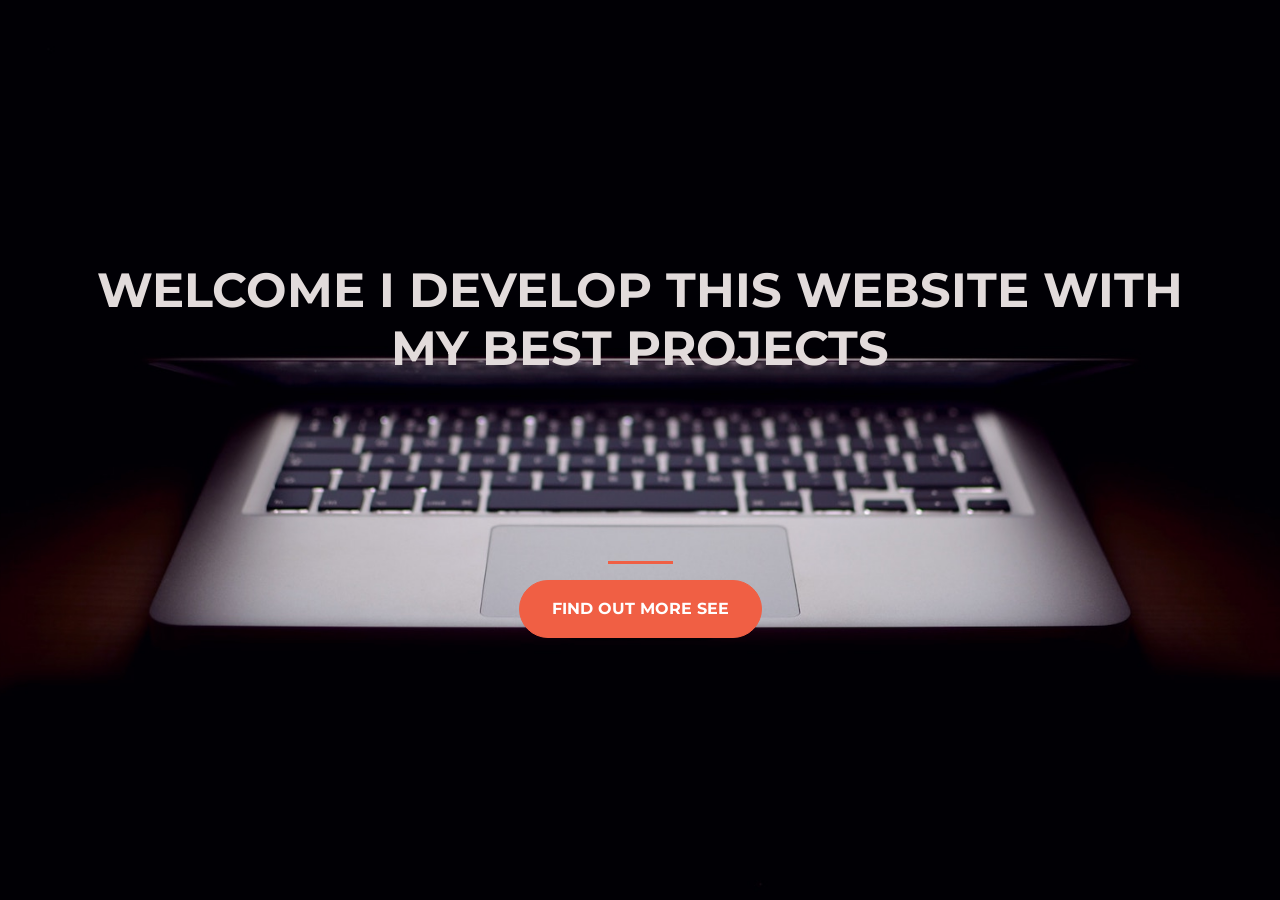
<file: startup2/index.html>
<!DOCTYPE html>
<html>
  <head>
    <title>StartupPage</title>
    <!-- Required meta tags -->
    <meta charset="utf-8">
    <meta name="viewport" content="width=device-width, initial-scale=1, shrink-to-fit=no">

    <!-- Google Fonts -->
    <link href="https://fonts.googleapis.com/css?family=Montserrat" rel="stylesheet">

    <!-- Bootstrap CSS from a CDN. This way you don't have to include the bootstrap file yourself -->
    <link rel="stylesheet" href="https://stackpath.bootstrapcdn.com/bootstrap/4.3.1/css/bootstrap.min.css" integrity="sha384-ggOyR0iXCbMQv3Xipma34MD+dH/1fQ784/j6cY/iJTQUOhcWr7x9JvoRxT2MZw1T" crossorigin="anonymous">
    <!-- Your own stylesheet -->
    <link rel="stylesheet" type="text/css" href="style.css">
  </head>
  <body>
    <div class="container d-flex align-items-center h-100">
      <div class="row">
        <header class="text-center col-12">
          <h1 class="text-uppercase"><strong>Welcome I develop this website with my best projects</strong></h1>
        </header>
        <div class="buffer col-12"></div>
        <section class="text-center col-12">
          <hr>
         
            
         <button class="btn btn-primary btn-xl "onclick="location.href='project-start/index.html'">Find out more see</button> 
        </section>
      </div>
    </div>
  </body>
</html>
</file>
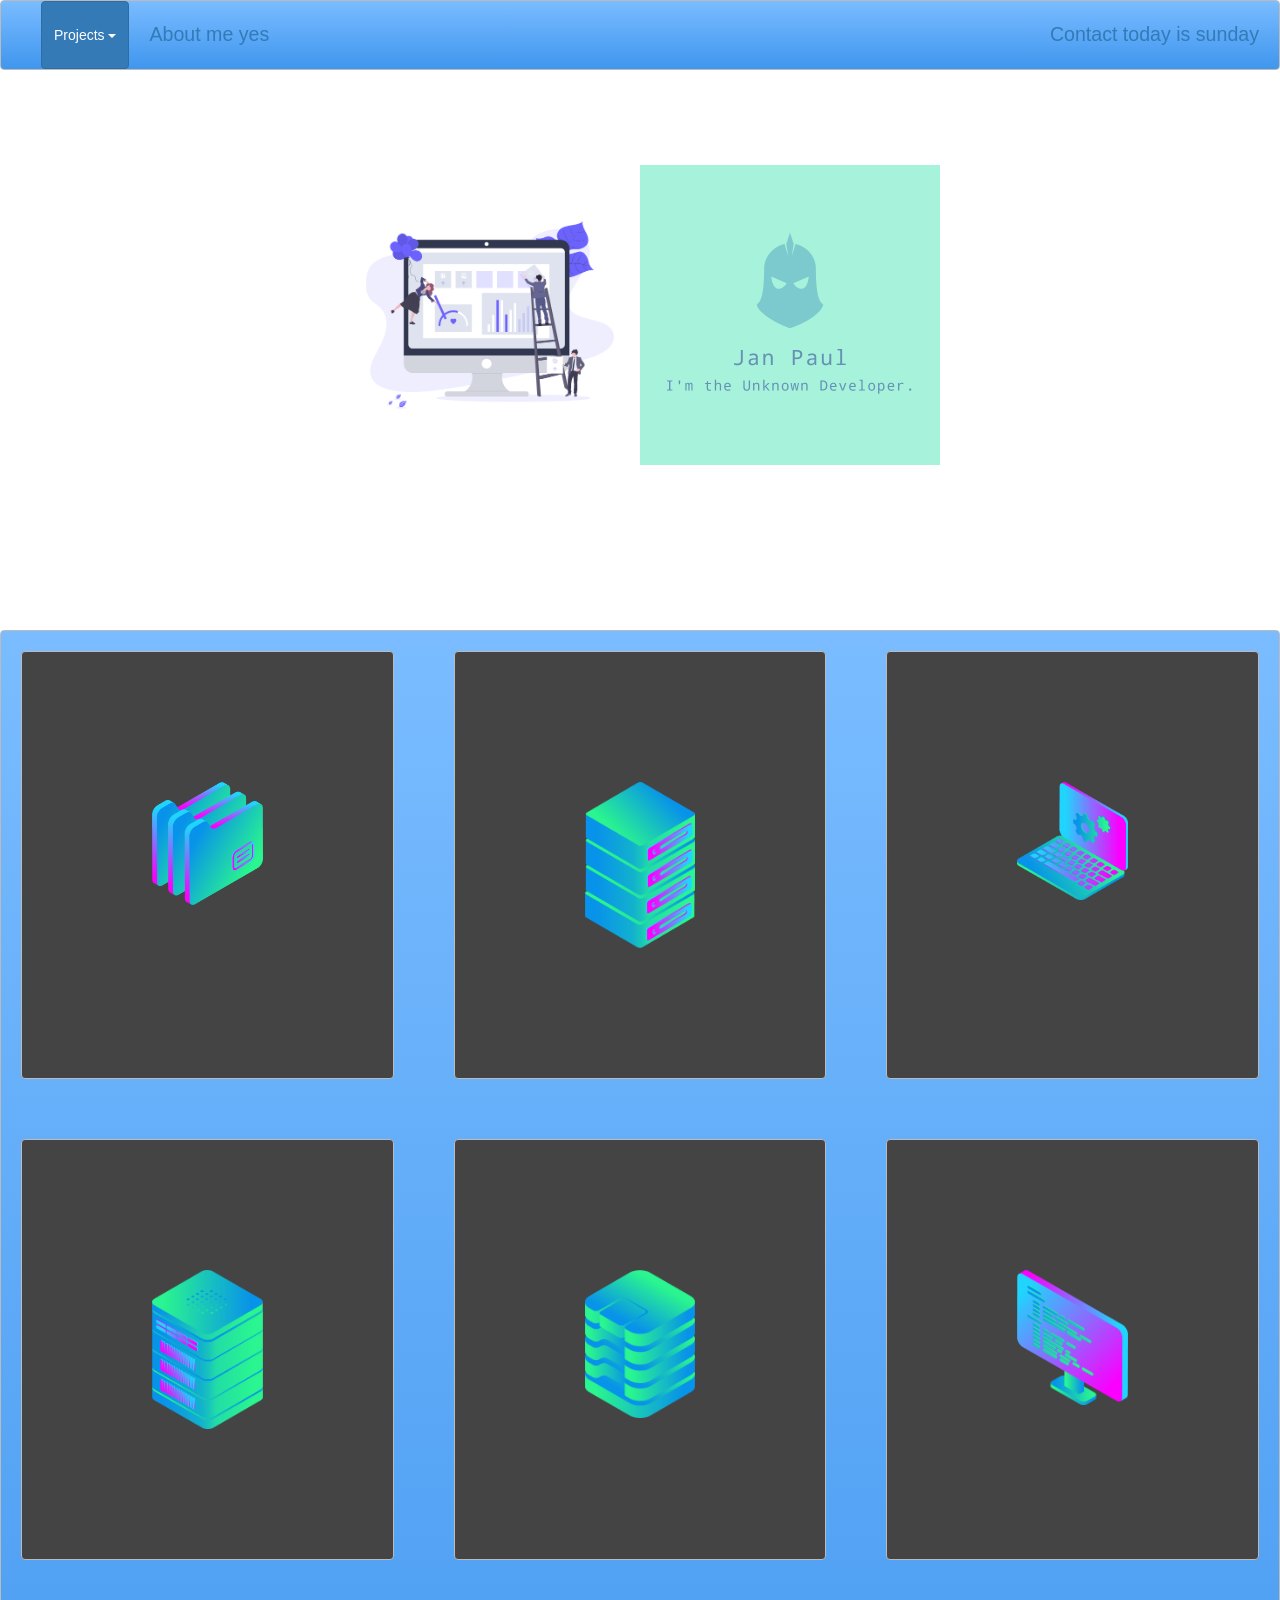
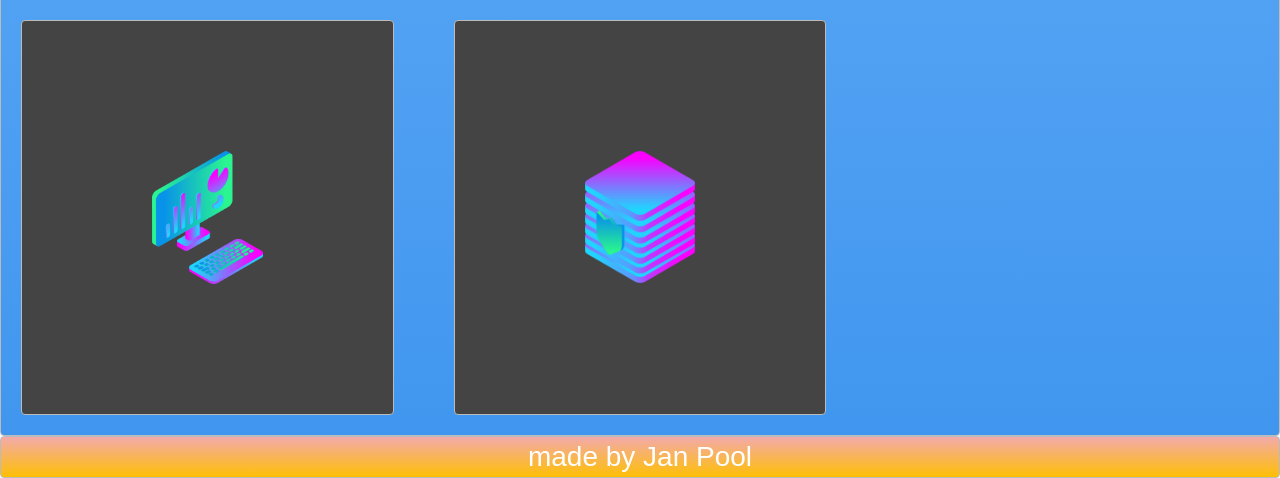
<file: startup2/project-start/index.html>
<!DOCTYPE html>
<html>
<head>
  <title>My Portfolio </title>
  <link rel="stylesheet" type="text/css" href="./style.css">
  <meta name="viewport" content="width=device-width, initial-scale=1">
  <link rel="stylesheet" href="https://maxcdn.bootstrapcdn.com/bootstrap/3.4.1/css/bootstrap.min.css">
  <script src="https://ajax.googleapis.com/ajax/libs/jquery/3.5.1/jquery.min.js"></script>
  <script src="https://maxcdn.bootstrapcdn.com/bootstrap/3.4.1/js/bootstrap.min.js"></script>
</head>
<body>
  <nav class="zone blue sticky">
      <ul class="main-nav">
        <button class="btn btn-primary dropdown-toggle" type="button" data-toggle="dropdown">Projects
          <span class="caret"></span></button>
          <ul class="dropdown-menu">
            <li><a href="https://pacific-wave-84827.herokuapp.com/">Smart Brain (node js - react)</a></li>
            <li><a href="https://fierce-thicket-05218.herokuapp.com/">si se puede</a></li>
               <li><a href="https://webpruebapaul.herokuapp.com/">JavaScript</a></li>
          </ul>

          <li><a href="">About me yes</a></li>
          <li class="push"><a href="">Contact today is sunday</a></li>
  </ul>
  </nav>
  <div class="container"><img class="cover" src="./img/undraw.png" ><img class="cover" src="./img/logo.png" ></div>

  <div class="zone blue grid-wrapper">
    <div class="box zone" ><img src="./img/files_2.png" ></div>
    <div class="box zone" ><img src="./img/server_2_2.png"></div>
    <div class="box zone"><img src="./img/monitor_settings_2.png"></div>
    <div class="box zone"><img src="./img/server_3.png"></div>
    <div class="box zone"><img src="./img/data_storage_2_2.png"></div>
    <div class="box zone"><img src="./img/monitor_coding_2.png"></div>
    <div class="box zone"><img src="./img/desktop_analytics_2.png"></div>
    <div class="box zone"><img src="./img/server_safe_2.png"></div>
  </div>
  <footer class="zone yellow">made by Jan Pool</footer>
</div>
</body>
</html>
</file>
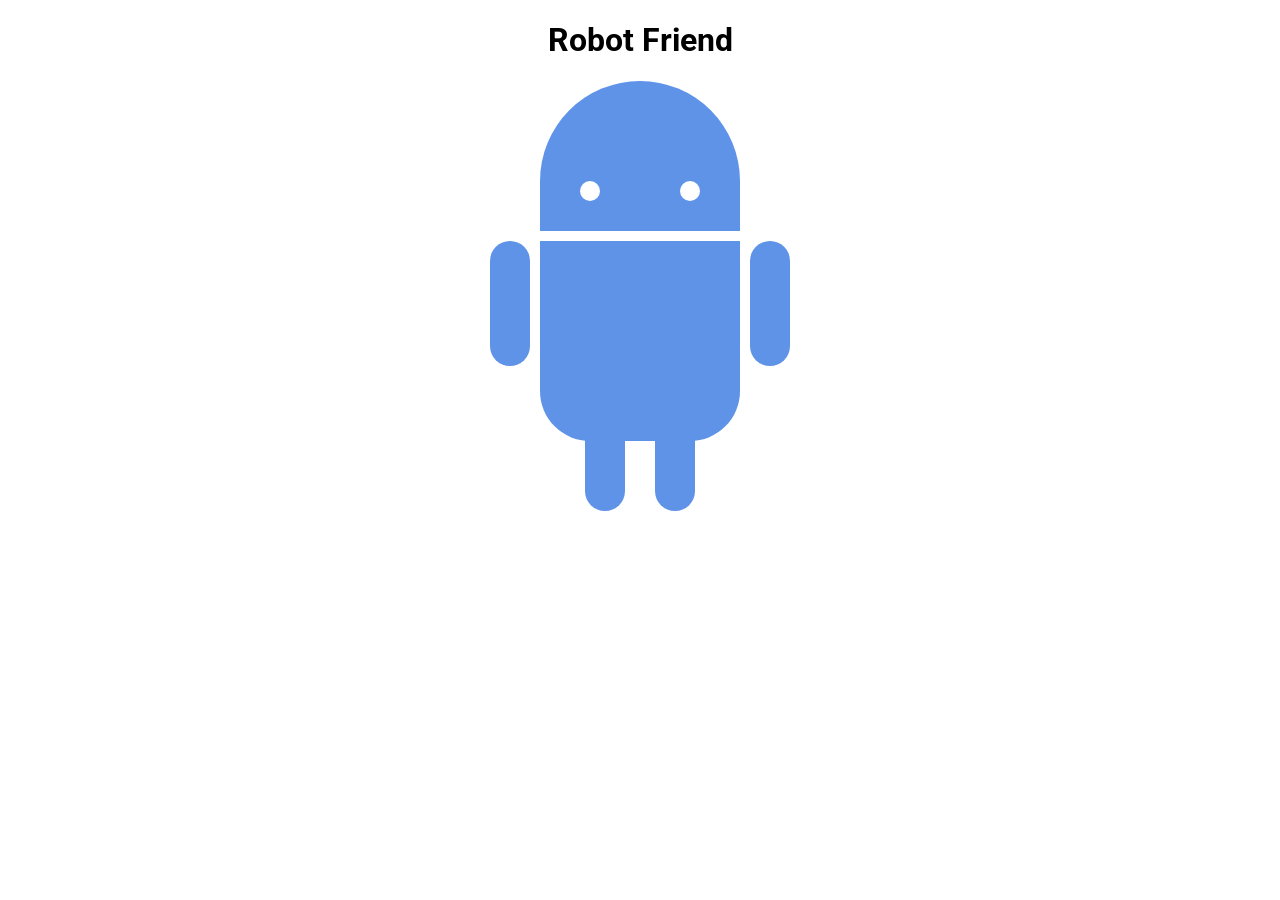
<file: startup2/project-start/Robot/index.html>
<!DOCTYPE html>
<html>
<head>
	<title>RoboPage</title>
	<link rel="stylesheet" type="text/css" href="style.css">
	<link href="https://fonts.googleapis.com/css?family=Roboto" rel="stylesheet">
</head>
<body>
	<h1>Robot Friend</h1>
	<div class="robots">
		<div class="android"> 
			<div class="head"> 
				<div class="eyes"> 
					<div class="left_eye"></div> 
					<div class="right_eye"></div>
				</div> 
			</div> 
			<div class="upper_body"> 
				<div class="left_arm"></div> 
				<div class="torso"></div> 
				<div class="right_arm"></div> 
			</div> 
			<div class="lower_body"> 
				<div class="left_leg"></div> 
				<div class="right_leg"></div> 
			</div> 
		</div>
	</div>
</body>
</html>
</file>
<file: startup2/style.css>
body,
html {
  width: 100%;
  height: 100%;
  font-family: 'Montserrat', sans-serif;
  background: url(header.jpg) no-repeat center center fixed; 
  -webkit-background-size: cover;
  -moz-background-size: cover;
  -o-background-size: cover;
  background-size: cover;
}

h1 {
  font-size: 3rem;
  color: #e2dbdb;
}

hr {
  border-color: #F05F44;
  border-width: 3px;
  max-width: 65px;
}

.buffer {
  height: 10rem;
}

.btn {
  font-weight: 700;
  border-radius: 300px;
  text-transform: uppercase;
}

.btn-primary {
  background-color: #F05F44;
  border-color: #F05F44;
}

.btn-primary:hover {
  background-color: #ee4b08;
  border-color: #ee4b08;
  border-width: 4px;
}

.btn-xl {
  padding: 1rem 2rem;
}
</file>
<file: startup2/project-start/style.css>
body {
    margin: 0 auto;
    font-family: Arial;
}

.zone {
    /*padding:30px 50px;*/
    cursor:pointer;
    color:#FFF;
    font-size:2em;
    border-radius:4px;
    border:1px solid #bbb;
    transition: all 0.3s linear;
    
}

.zone:hover {
    -webkit-box-shadow:rgba(0,0,0,0.8) 0px 5px 15px, inset rgba(0,0,0,0.15) 0px -10px 20px;
    -moz-box-shadow:rgba(0,0,0,0.8) 0px 5px 15px, inset rgba(0,0,0,0.15) 0px -10px 20px;
    -o-box-shadow:rgba(0,0,0,0.8) 0px 5px 15px, inset rgba(0,0,0,0.15) 0px -10px 20px;
    box-shadow:rgba(0,0,0,0.8) 0px 5px 15px, inset rgba(0,0,0,0.15) 0px -10px 20px;
}

/***********************************************************************
 *  Nav Bar
 **********************************************************************/
.main-nav {
    display: flex;
    list-style: none;
    margin: 0;
    font-size: 0.7em;

}


@media only screen and (max-width: 800px) {
    .main-nav {
        font-size: 0.5em;
        padding: 0;

    }
}

.push {
    margin-left: auto;
}

li {
    padding: 20px;
}

a {
    color: #f5f5f6;
    text-decoration: none;
}

.sticky {
  position: fixed;
  top: 0;
  width: 100%;
}

/***********************************************************************
 *  Cover
 **********************************************************************/
.container {
    /*show heigh: auto*/
    height: 70vh; 
    display: flex;
    align-items: center;
    justify-content: center;
}

.cover {
    width: 30rem;
}

/***********************************************************************
 *  Grid Panel
 **********************************************************************/
.grid-wrapper {
    display: grid;
    grid-template-columns: repeat(auto-fill, minmax(350px, 1fr));
    grid-gap: 20px;
}

.box {
    background-color: #444;
    padding: 130px;
    margin: 20px;
}

.box > img {
    width: 100%;
}

.box:hover {
    -webkit-transform: rotate(-7deg);
    -moz-transform: rotate(-7deg);
    -o-transform: rotate(-7deg);
    transform: rotate(-7deg);
}

.box > img {
    width: 100%;
    height: auto;
}

/***********************************************************************
 *  Footer
 **********************************************************************/
footer {
    text-align: center;
    background-color: #444;
}

/*https://paulund.co.uk/how-to-create-shiny-css-buttons*/
/***********************************************************************
 *  Green Background
 **********************************************************************/
.green {
    background: #56B870; /* Old browsers */
    background: -moz-linear-gradient(top, #56B870 0%, #a5c956 100%); /* FF3.6+ */
    background: -webkit-gradient(linear, left top, left bottom, color-stop(0%,#56B870), color-stop(100%,#a5c956)); /* Chrome,Safari4+ */
    background: -webkit-linear-gradient(top, #56B870 0%,#a5c956 100%); /* Chrome10+,Safari5.1+ */
    background: -o-linear-gradient(top, #56B870 0%,#a5c956 100%); /* Opera 11.10+ */
    background: -ms-linear-gradient(top, #56B870 0%,#a5c956 100%); /* IE10+ */
    background: linear-gradient(top, #56B870 0%,#a5c956 100%); /* W3C */
}

/***********************************************************************
 *  Red Background
 **********************************************************************/
.red {
    background: #C655BE; /* Old browsers */
    background: -moz-linear-gradient(top, #C655BE 0%, #cf0404 100%); /* FF3.6+ */
    background: -webkit-gradient(linear, left top, left bottom, color-stop(0%,#C655BE), color-stop(100%,#cf0404)); /* Chrome,Safari4+ */
    background: -webkit-linear-gradient(top, #C655BE 0%,#cf0404 100%); /* Chrome10+,Safari5.1+ */
    background: -o-linear-gradient(top, #C655BE 0%,#cf0404 100%); /* Opera 11.10+ */
    background: -ms-linear-gradient(top, #C655BE 0%,#cf0404 100%); /* IE10+ */
    background: linear-gradient(top, #C655BE 0%,#cf0404 100%); /* W3C */
}

/***********************************************************************
 *  Yellow Background
 **********************************************************************/
.yellow {
    background: #F3AAAA; /* Old browsers */
    background: -moz-linear-gradient(top, #F3AAAA 0%, #febf04 100%); /* FF3.6+ */
    background: -webkit-gradient(linear, left top, left bottom, color-stop(0%,#F3AAAA), color-stop(100%,#febf04)); /* Chrome,Safari4+ */
    background: -webkit-linear-gradient(top, #F3AAAA 0%,#febf04 100%); /* Chrome10+,Safari5.1+ */
    background: -o-linear-gradient(top, #F3AAAA 0%,#febf04 100%); /* Opera 11.10+ */
    background: -ms-linear-gradient(top, #F3AAAA 0%,#febf04 100%); /* IE10+ */
    background: linear-gradient(top, #F3AAAA 0%,#febf04 100%); /* W3C */
}

/***********************************************************************
 *  Blue Background
 **********************************************************************/
.blue {
    background: #7abcff; /* Old browsers */
    background: -moz-linear-gradient(top, #7abcff 0%, #60abf8 44%, #4096ee 100%); /* FF3.6+ */
    background: -webkit-gradient(linear, left top, left bottom, color-stop(0%,#7abcff), color-stop(44%,#60abf8), color-stop(100%,#4096ee)); /* Chrome,Safari4+ */
    background: -webkit-linear-gradient(top, #7abcff 0%,#60abf8 44%,#4096ee 100%); /* Chrome10+,Safari5.1+ */
    background: -o-linear-gradient(top, #7abcff 0%,#60abf8 44%,#4096ee 100%); /* Opera 11.10+ */
    background: -ms-linear-gradient(top, #7abcff 0%,#60abf8 44%,#4096ee 100%); /* IE10+ */
    background: linear-gradient(top, #7abcff 0%,#60abf8 44%,#4096ee 100%); /* W3C */
}
</file>
<file: startup2/project-start/Robot/style.css>
h1 {
	text-align: center;
	font-family: 'Roboto', sans-serif;
}

.robots {
	flex-wrap: wrap;
	display: flex;
	justify-content: center;
}

.head, 
.left_arm, 
.torso, 
.right_arm, 
.left_leg, 
.right_leg {
	 background-color: #5f93e8;
}

.head { 
	width: 200px; 
	margin: 0 auto; 
	height: 150px; 
	border-radius: 200px 200px 0 0; 
	margin-bottom: 10px;
} 

.eyes {
	display: flex
}

.head:hover {
	width: 300px;
    transition: 1s ease-in-out;
}

.upper_body { 
	width: 300px; 
	height: 150px;
	display: flex; 
} 

.left_arm, .right_arm { 
	width: 40px; 
	height: 125px;
	border-radius: 100px; 
} 

.left_arm { 
	margin-right: 10px; 
} 

.right_arm { 
	margin-left: 10px; 
} 

.torso { 
	width: 200px; 
	height: 200px;
	border-radius: 0 0 50px 50px; 
} 

.lower_body { 
	width: 200px; 
	height: 200px;
	/* This is another useful property. Hmm what do you think it does?*/
	margin: 0 auto;
	display: flex; 
} 

.left_leg, .right_leg { 
	width: 40px; 
	height: 120px;
	border-radius: 0 0 100px 100px; 
} 

.left_leg { 
	margin-left: 45px; 
} 

.left_leg:hover {
	-webkit-transform: rotate(20deg);
    -moz-transform: rotate(20deg);
    -o-transform: rotate(20deg);
    -ms-transform: rotate(20deg);
    transform: rotate(20deg);
}

.right_leg { 
	margin-left: 30px; 
}

.left_eye, .right_eye { 
	width: 20px; 
	height: 20px; 
	border-radius: 15px; 
	background-color: white;  
} 

.left_eye { 
	/* These properties are new and you haven't encountered
	in this course. Check out CSS Tricks to see what it does! */
	position: relative; 
	top: 100px; 
	left: 40px; 
} 

.right_eye { 
	position: relative; 
	top: 100px; 
	left: 120px; 
}
</file>
